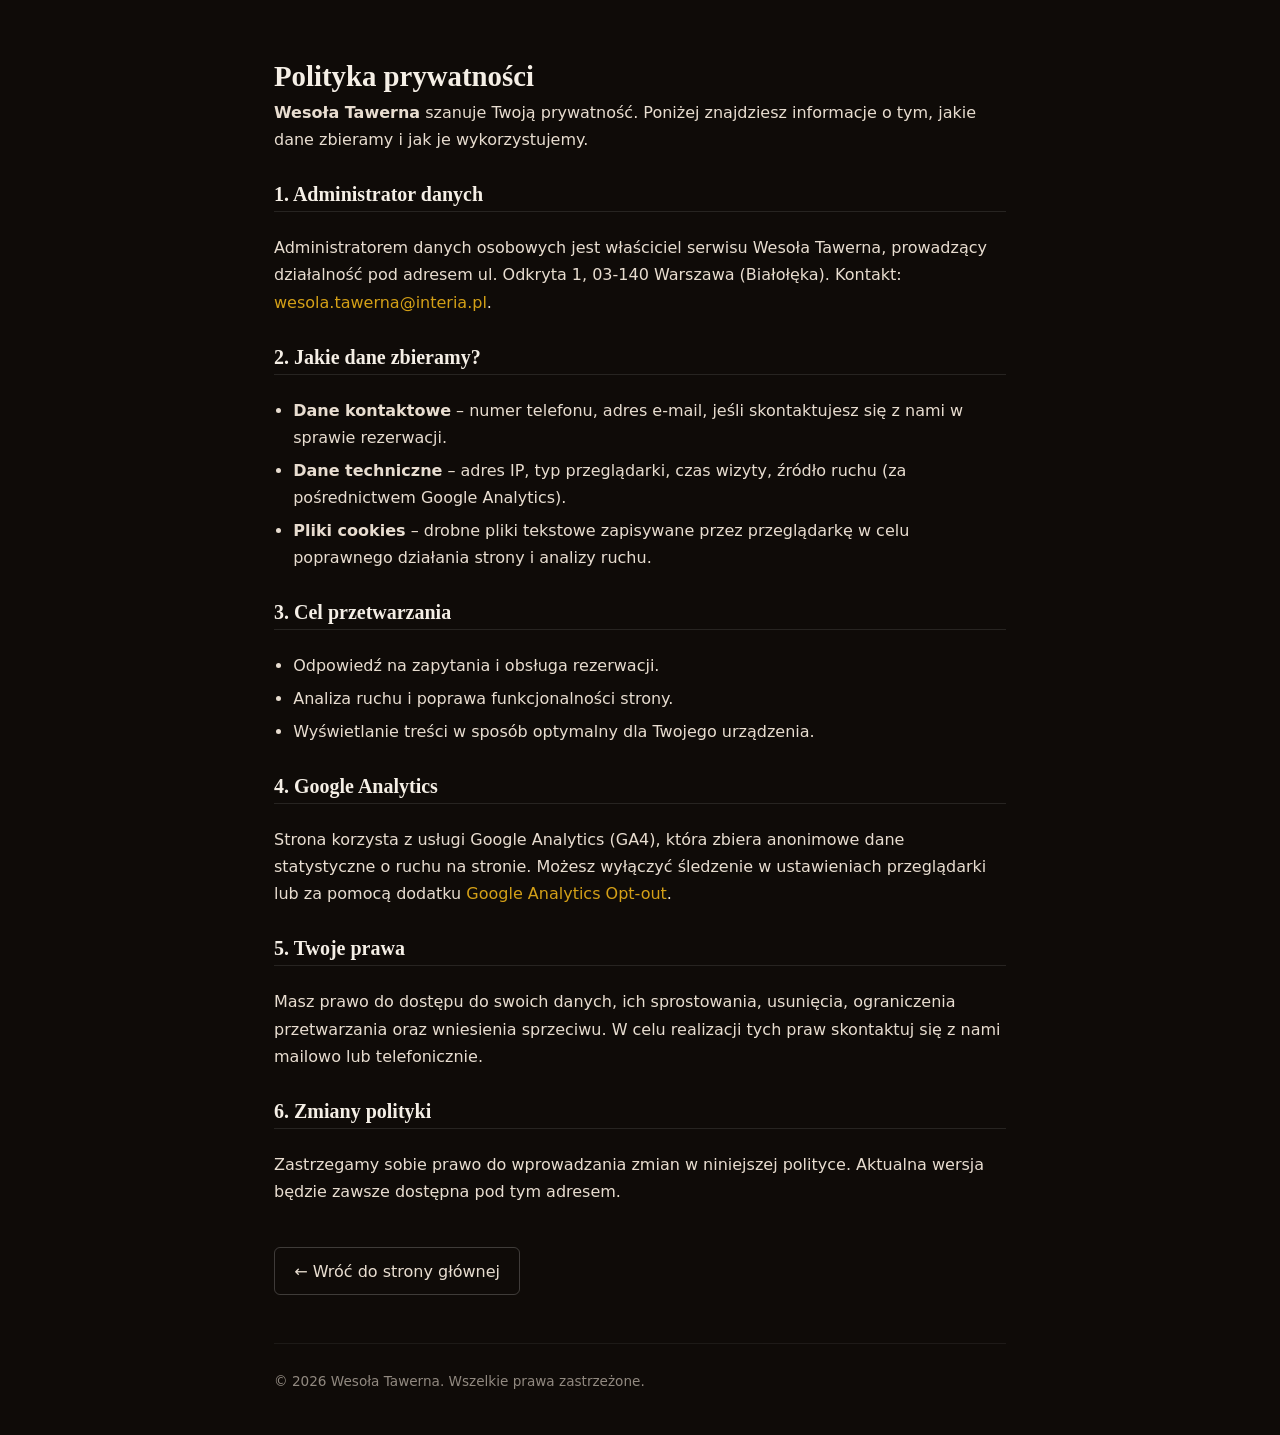
<file: privacy.html>
<!doctype html>
<html lang="pl">
  <head>
    <meta charset="utf-8">
    <meta name="viewport" content="width=device-width, initial-scale=1">
    <title>Polityka prywatności – Wesoła Tawerna</title>
    <meta name="description" content="Polityka prywatności i plików cookies serwisu Wesoła Tawerna.">
    <link rel="stylesheet" href="styles.css">
    <style>
      html{scroll-behavior:smooth}
      body{background:#0f0b08;color:#e8ddd0;font-family:system-ui,-apple-system,Segoe UI,Roboto,Helvetica,Arial,sans-serif;line-height:1.7;max-width:780px;margin:0 auto;padding:2rem 1.5rem}
      h1,h2{color:#f5efe6;margin-top:2rem}
      h1{font-size:1.8rem;margin-bottom:.5rem}
      h2{font-size:1.25rem;border-bottom:1px solid rgba(255,255,255,.1);padding-bottom:.4rem}
      a{color:#d4a017;text-decoration:none}
      a:hover{text-decoration:underline}
      p{margin:.6rem 0}
      ul{padding-left:1.2rem}
      li{margin:.35rem 0}
      .back{display:inline-block;margin-top:2rem;padding:.6rem 1.2rem;border:1px solid rgba(255,255,255,.2);border-radius:6px;color:#e8ddd0;text-decoration:none}
      .back:hover{border-color:#d4a017;color:#d4a017}
      footer{margin-top:3rem;font-size:.85rem;opacity:.6;border-top:1px solid rgba(255,255,255,.1);padding-top:1rem}
    </style>
  </head>
  <body>
    <h1>Polityka prywatności</h1>
    <p><strong>Wesoła Tawerna</strong> szanuje Twoją prywatność. Poniżej znajdziesz informacje o tym, jakie dane zbieramy i jak je wykorzystujemy.</p>

    <h2>1. Administrator danych</h2>
    <p>Administratorem danych osobowych jest właściciel serwisu Wesoła Tawerna, prowadzący działalność pod adresem ul. Odkryta 1, 03-140 Warszawa (Białołęka). Kontakt: <span class="email-obf" data-user="wesola.tawerna" data-domain="interia.pl"></span>.</p>

    <h2>2. Jakie dane zbieramy?</h2>
    <ul>
      <li><strong>Dane kontaktowe</strong> – numer telefonu, adres e-mail, jeśli skontaktujesz się z nami w sprawie rezerwacji.</li>
      <li><strong>Dane techniczne</strong> – adres IP, typ przeglądarki, czas wizyty, źródło ruchu (za pośrednictwem Google Analytics).</li>
      <li><strong>Pliki cookies</strong> – drobne pliki tekstowe zapisywane przez przeglądarkę w celu poprawnego działania strony i analizy ruchu.</li>
    </ul>

    <h2>3. Cel przetwarzania</h2>
    <ul>
      <li>Odpowiedź na zapytania i obsługa rezerwacji.</li>
      <li>Analiza ruchu i poprawa funkcjonalności strony.</li>
      <li>Wyświetlanie treści w sposób optymalny dla Twojego urządzenia.</li>
    </ul>

    <h2>4. Google Analytics</h2>
    <p>Strona korzysta z usługi Google Analytics (GA4), która zbiera anonimowe dane statystyczne o ruchu na stronie. Możesz wyłączyć śledzenie w ustawieniach przeglądarki lub za pomocą dodatku <a href="https://tools.google.com/dlpage/gaoptout" target="_blank" rel="noreferrer">Google Analytics Opt-out</a>.</p>

    <h2>5. Twoje prawa</h2>
    <p>Masz prawo do dostępu do swoich danych, ich sprostowania, usunięcia, ograniczenia przetwarzania oraz wniesienia sprzeciwu. W celu realizacji tych praw skontaktuj się z nami mailowo lub telefonicznie.</p>

    <h2>6. Zmiany polityki</h2>
    <p>Zastrzegamy sobie prawo do wprowadzania zmian w niniejszej polityce. Aktualna wersja będzie zawsze dostępna pod tym adresem.</p>

    <a class="back" href="index.html">← Wróć do strony głównej</a>

    <footer>
      <p>&copy; 2026 Wesoła Tawerna. Wszelkie prawa zastrzeżone.</p>
    </footer>

    <script>
      document.querySelectorAll('.email-obf').forEach(function(el){
        var e=el.getAttribute('data-user')+'@'+el.getAttribute('data-domain');
        el.innerHTML='<a href="mailto:'+e+'">'+e+'</a>';
      });
    </script>
  </body>
</html>
</file>
<file: styles.css>
:root {
  --ink: #17120d;
  --paper: #fbf5e8;
  --cream: #f3e5c8;
  --wood: #6c3f24;
  --ember: #c84d2b;
  --gold: #d79b42;
  --leaf: #294b36;
  --blue: #27415f;
  --muted: #756858;
  --line: rgba(23, 18, 13, 0.16);
  --shadow: 0 22px 70px rgba(23, 18, 13, 0.22);
  font-family: Inter, ui-sans-serif, system-ui, -apple-system, BlinkMacSystemFont, "Segoe UI", sans-serif;
}

* {
  box-sizing: border-box;
}

html {
  scroll-behavior: smooth;
}

body {
  margin: 0;
  background: var(--paper);
  color: var(--ink);
}

img {
  display: block;
  max-width: 100%;
}

a {
  color: inherit;
  text-decoration: none;
}

.site-header {
  align-items: center;
  background: rgba(23, 18, 13, 0.9);
  color: #fff8e8;
  display: flex;
  gap: 22px;
  justify-content: space-between;
  left: 0;
  padding: 14px clamp(18px, 4vw, 54px);
  position: fixed;
  right: 0;
  top: 0;
  transition: background 0.2s ease, box-shadow 0.2s ease;
  z-index: 20;
}

.site-header.scrolled {
  background: rgba(23, 18, 13, 0.97);
  box-shadow: 0 10px 28px rgba(0, 0, 0, 0.22);
}

.brand {
  align-items: center;
  display: flex;
  font-weight: 850;
  gap: 12px;
  letter-spacing: 0;
  text-transform: uppercase;
}

.brand img {
  background: var(--cream);
  border-radius: 50%;
  height: 48px;
  object-fit: cover;
  width: 48px;
}

.site-nav {
  align-items: center;
  display: flex;
  gap: clamp(14px, 2vw, 28px);
  font-size: 0.94rem;
  font-weight: 750;
}

.site-nav a {
  opacity: 0.86;
}

.site-nav a:hover {
  color: var(--gold);
  opacity: 1;
}

.nav-toggle {
  background: transparent;
  border: 0;
  display: none;
  height: 42px;
  padding: 8px;
  width: 42px;
}

.nav-toggle span {
  background: #fff8e8;
  display: block;
  height: 2px;
  margin: 6px 0;
}

.hero {
  color: #fff8e8;
  min-height: 92svh;
  overflow: hidden;
  padding: 150px clamp(20px, 6vw, 78px) 34px;
  position: relative;
}

.hero-bg,
.hero-overlay {
  inset: 0;
  position: absolute;
}

.hero-bg {
  height: 100%;
  object-fit: cover;
  width: 100%;
}

.hero-overlay {
  background:
    linear-gradient(90deg, rgba(13, 9, 5, 0.65), rgba(13, 9, 5, 0.35) 48%, rgba(13, 9, 5, 0.08)),
    linear-gradient(0deg, rgba(13, 9, 5, 0.55), rgba(13, 9, 5, 0.0) 42%);
}

.hero-content {
  max-width: 760px;
  position: relative;
  z-index: 1;
}

.eyebrow,
.section-kicker {
  color: var(--gold);
  font-size: 0.78rem;
  font-weight: 900;
  letter-spacing: 0;
  margin: 0 0 14px;
  text-transform: uppercase;
}

h1,
h2,
h3,
p {
  margin-top: 0;
}

h1 {
  font-family: Georgia, "Times New Roman", serif;
  font-size: clamp(3.9rem, 10vw, 8.4rem);
  line-height: 0.88;
  margin-bottom: 22px;
}

h2 {
  font-family: Georgia, "Times New Roman", serif;
  font-size: clamp(2.25rem, 4vw, 4.6rem);
  line-height: 0.98;
  margin-bottom: 22px;
}

h3 {
  font-size: 1.25rem;
  line-height: 1.15;
}

.hero-lead {
  font-size: clamp(1.08rem, 2vw, 1.45rem);
  line-height: 1.55;
  max-width: 620px;
}

.hero-actions,
.contact-actions {
  display: flex;
  flex-wrap: wrap;
  gap: 12px;
  margin-top: 30px;
}

.button {
  align-items: center;
  border: 1px solid transparent;
  border-radius: 6px;
  display: inline-flex;
  font-weight: 900;
  justify-content: center;
  min-height: 48px;
  padding: 13px 20px;
}

.button.primary {
  background: var(--ember);
  color: #fff8e8;
}

.button.secondary {
  background: #fff8e8;
  color: var(--ink);
}

.button.music {
  background: var(--gold);
  color: var(--ink);
}

.button.map {
  border-color: rgba(255, 248, 232, 0.42);
  color: #fff8e8;
}

.hero-info {
  bottom: 24px;
  display: grid;
  gap: 10px;
  grid-template-columns: repeat(3, minmax(0, 1fr));
  left: clamp(20px, 6vw, 78px);
  max-width: 980px;
  position: absolute;
  right: clamp(20px, 6vw, 78px);
  z-index: 1;
}

.hero-info span {
  border-top: 1px solid rgba(255, 248, 232, 0.32);
  font-weight: 800;
  padding-top: 14px;
}

.section {
  padding: clamp(72px, 9vw, 128px) clamp(20px, 6vw, 78px);
}

.intro-grid {
  display: grid;
  gap: clamp(28px, 6vw, 82px);
  grid-template-columns: minmax(0, 1.05fr) minmax(280px, 0.95fr);
}

.intro-copy {
  color: var(--muted);
  font-size: 1.08rem;
  line-height: 1.75;
}

.feature-band {
  background: var(--leaf);
  color: #fff8e8;
  display: grid;
  gap: 1px;
  grid-template-columns: repeat(3, minmax(0, 1fr));
}

.feature {
  border-right: 1px solid rgba(255, 248, 232, 0.14);
  display: grid;
  gap: 18px;
  min-height: 190px;
  padding: clamp(28px, 5vw, 54px);
}

.feature strong {
  color: var(--gold);
}

.feature span {
  font-family: Georgia, "Times New Roman", serif;
  font-size: clamp(1.45rem, 2.3vw, 2.15rem);
  line-height: 1.08;
}

.menu-section {
  background: #fffaf0;
}

.section-heading {
  align-items: end;
  display: flex;
  gap: 24px;
  justify-content: space-between;
  margin-bottom: 38px;
}

.section-heading h2 {
  margin-bottom: 0;
  max-width: 780px;
}

.text-link {
  border-bottom: 2px solid var(--ember);
  color: var(--ember);
  font-weight: 900;
  padding-bottom: 5px;
  white-space: nowrap;
}

.menu-layout {
  align-items: start;
  display: grid;
  gap: clamp(28px, 5vw, 66px);
  grid-template-columns: minmax(290px, 0.9fr) minmax(300px, 0.7fr);
}

.menu-list {
  border-top: 1px solid var(--line);
}

.menu-list article {
  align-items: center;
  border-bottom: 1px solid var(--line);
  display: flex;
  gap: 18px;
  justify-content: space-between;
  padding: 22px 0;
}

.menu-list span {
  font-size: clamp(1.15rem, 2vw, 1.55rem);
  font-weight: 850;
}

.menu-list strong {
  color: var(--ember);
  font-size: 1.4rem;
  white-space: nowrap;
}

.menu-preview,
.gallery button {
  background: transparent;
  border: 0;
  cursor: zoom-in;
  padding: 0;
}

.menu-preview img {
  border-radius: 8px;
  box-shadow: var(--shadow);
  width: min(100%, 460px);
}

.split-section {
  align-items: stretch;
  background: var(--ink);
  color: #fff8e8;
  display: grid;
  grid-template-columns: 1.05fr 0.95fr;
}

.split-media img {
  height: 100%;
  min-height: 560px;
  object-fit: cover;
  width: 100%;
}

.split-content {
  align-self: center;
  padding: clamp(48px, 7vw, 86px);
}

.split-content p {
  color: rgba(255, 248, 232, 0.78);
  line-height: 1.7;
}

.clean-list {
  display: grid;
  gap: 12px;
  list-style: none;
  margin: 26px 0 0;
  padding: 0;
}

.clean-list li {
  border-top: 1px solid rgba(255, 248, 232, 0.16);
  font-weight: 800;
  padding-top: 14px;
}

.events {
  background: var(--cream);
}

.event-grid {
  display: grid;
  gap: 18px;
  grid-template-columns: 1.3fr 1fr 1fr;
}

.event-grid article {
  background: rgba(255, 250, 240, 0.72);
  border: 1px solid var(--line);
  border-radius: 8px;
  min-height: 260px;
  padding: 24px;
}

.event-grid .music-card {
  background:
    linear-gradient(135deg, rgba(23, 18, 13, 0.9), rgba(108, 63, 36, 0.92)),
    var(--ink);
  color: #fff8e8;
}

.event-grid .music-card p {
  color: rgba(255, 248, 232, 0.78);
}

.music-card .button {
  margin-top: 12px;
}

.event-grid p {
  color: var(--muted);
  line-height: 1.65;
}

.event-main {
  display: grid;
  gap: 22px;
  grid-row: span 2;
}

.event-main img {
  border-radius: 6px;
  width: 100%;
}

.gallery {
  background: var(--paper);
}

.gallery-grid {
  display: grid;
  gap: 14px;
  grid-template-columns: repeat(2, 1fr);
}

.gallery-item {
  background: transparent;
  border: 0;
  border-radius: 12px;
  cursor: zoom-in;
  display: block;
  overflow: hidden;
  padding: 0;
  position: relative;
}

.gallery-item img {
  aspect-ratio: 4 / 3;
  display: block;
  height: 100%;
  object-fit: cover;
  transition: transform 0.4s ease;
  width: 100%;
}

.gallery-item:hover img {
  transform: scale(1.05);
}

.gallery-item--feature {
  box-shadow: 0 14px 36px rgba(23, 18, 13, 0.22);
}

.contact-section {
  background:
    linear-gradient(135deg, rgba(41, 75, 54, 0.96), rgba(39, 65, 95, 0.94)),
    var(--leaf);
  color: #fff8e8;
}

.contact-panel {
  align-items: center;
  display: grid;
  gap: 34px;
  grid-template-columns: 1.1fr 0.9fr auto;
}

.contact-panel p {
  color: rgba(255, 248, 232, 0.78);
  line-height: 1.65;
  max-width: 640px;
}

.qr-box {
  align-items: center;
  display: grid;
  gap: 12px;
  justify-items: center;
  max-width: 160px;
  text-align: center;
}

.qr-box img {
  background: #fff;
  border-radius: 8px;
  padding: 8px;
}

.qr-box span {
  font-size: 0.82rem;
  font-weight: 800;
}

.site-footer {
  align-items: center;
  background: var(--ink);
  color: #fff8e8;
  display: flex;
  flex-wrap: wrap;
  gap: 14px;
  justify-content: center;
  padding: 28px 20px;
  text-align: center;
}

.site-footer img {
  background: var(--cream);
  border-radius: 50%;
  height: 46px;
  object-fit: cover;
  width: 46px;
}

.site-footer span {
  font-weight: 900;
  text-transform: uppercase;
}

.site-footer p {
  color: rgba(255, 248, 232, 0.72);
  margin: 0;
}

.lightbox {
  align-items: center;
  background: rgba(10, 7, 4, 0.92);
  display: grid;
  inset: 0;
  justify-items: center;
  padding: 26px;
  position: fixed;
  z-index: 50;
}

.lightbox[hidden] {
  display: none;
}

.lightbox img {
  border-radius: 8px;
  max-height: 88svh;
  object-fit: contain;
}

.lightbox button {
  background: #fff8e8;
  border: 0;
  border-radius: 50%;
  color: var(--ink);
  cursor: pointer;
  font-size: 2rem;
  height: 48px;
  position: fixed;
  right: 22px;
  top: 22px;
  width: 48px;
}

@media (max-width: 900px) {
  .nav-toggle {
    display: block;
  }

  .site-nav {
    background: var(--ink);
    display: none;
    flex-direction: column;
    left: 0;
    padding: 22px;
    position: absolute;
    right: 0;
    top: 76px;
  }

  .site-nav.open {
    display: flex;
  }

  .hero {
    min-height: 88svh;
    padding-top: 132px;
  }

  .hero-info,
  .intro-grid,
  .feature-band,
  .menu-layout,
  .split-section,
  .event-grid,
  .contact-panel {
    grid-template-columns: 1fr;
  }

  .hero-info {
    margin-top: 54px;
    position: relative;
    inset: auto;
  }

  .section-heading {
    align-items: start;
    flex-direction: column;
  }

  .split-media img {
    min-height: 360px;
  }

  .gallery {
    grid-template-columns: 1fr;
  }

  .gallery-item--feature {
    grid-column: span 1;
  }

  .gallery-item--feature img {
    aspect-ratio: 4 / 3;
  }

  .qr-box {
    justify-items: start;
    text-align: left;
  }
}

@media (max-width: 560px) {
  .brand span {
    font-size: 0.92rem;
  }

  h1 {
    font-size: clamp(3.2rem, 18vw, 4.9rem);
  }

  .hero-actions,
  .contact-actions {
    align-items: stretch;
    flex-direction: column;
  }

  .button {
    width: 100%;
  }

  .menu-list article {
    align-items: start;
    flex-direction: column;
    gap: 8px;
  }
}
/* === PROFESJONALNY DESIGN === */

/* Kolorystyka */
:root {
  --color-dark: #17120d;
  --color-accent: #c5a46e;      /* Złoty akcent */
  --color-card: #1f1814;
  --color-text: #f5f0e6;
  --color-muted: #a89e8f;
}

/* Feature Cards - nowoczesne i eleganckie */
.feature-band {
  display: grid;
  grid-template-columns: repeat(auto-fit, minmax(280px, 1fr));
  gap: 1.5rem;
  padding: 3rem 1.5rem;
  background: var(--color-dark);
}

.feature-card {
  background: var(--color-card);
  border-radius: 16px;
  padding: 2rem 1.75rem;
  text-align: center;
  transition: transform 0.3s ease, box-shadow 0.3s ease;
  border: 1px solid rgba(197, 164, 110, 0.1);
}

.feature-card:hover {
  transform: translateY(-8px);
  box-shadow: 0 20px 40px rgba(0, 0, 0, 0.3);
}

.feature-icon {
  font-size: 2.5rem;
  margin-bottom: 1rem;
}

.feature-number {
  font-size: 1rem;
  font-weight: 600;
  color: var(--color-accent);
  margin-bottom: 0.5rem;
  letter-spacing: 2px;
}

.feature-card h3 {
  font-size: 1.35rem;
  margin: 0.5rem 0 0.75rem;
  color: var(--color-text);
  line-height: 1.3;
}

.feature-card p {
  color: var(--color-muted);
  font-size: 1rem;
  line-height: 1.6;
}

/* Lepsze przyciski */
.button {
  transition: all 0.3s ease;
  font-weight: 600;
  letter-spacing: 0.5px;
}

.button.primary {
  background: var(--color-accent);
  color: #17120d;
  border: none;
}

.button.primary:hover {
  background: #d4b57d;
  transform: translateY(-2px);
  box-shadow: 0 8px 20px rgba(197, 164, 110, 0.3);
}

.button.secondary {
  border: 2px solid var(--color-accent);
  color: var(--color-accent);
}

.button.secondary:hover {
  background: var(--color-accent);
  color: #17120d;
}

/* Poprawa menu */
.menu-category {
  background: #1f1814;
  color: #f5f0e6;
  border-radius: 12px;
  padding: 1.75rem;
  margin-bottom: 1.5rem;
  border: 1px solid rgba(197, 164, 110, 0.08);
}

.menu-category h3 {
  color: var(--color-accent);
  margin-bottom: 1.25rem;
  font-size: 1.25rem;
  border-bottom: 1px solid rgba(197, 164, 110, 0.2);
  padding-bottom: 0.5rem;
}

.menu-note {
  font-size: 0.95rem;
  color: var(--color-muted);
  margin-top: 1rem;
  font-style: italic;
}
/* === NOWE PROFESJONALNE STYLE === */

.feature-band {
  display: grid;
  grid-template-columns: repeat(auto-fit, minmax(300px, 1fr));
  gap: 2rem;
  padding: 4rem 1.5rem;
  background: #1a140f;
}

.feature-card {
  position: relative;
  background-size: cover;
  background-position: center;
  border-radius: 16px;
  overflow: hidden;
  min-height: 320px;
  display: flex;
  align-items: flex-end;
  color: white;
  box-shadow: 0 10px 30px rgba(0,0,0,0.4);
}

.feature-card::before {
  content: '';
  position: absolute;
  inset: 0;
  background: linear-gradient(to top, rgba(23,18,13,0.88) 25%, rgba(23,18,13,0.25) 70%);
}

.feature-card-content {
  position: relative;
  padding: 2rem;
  z-index: 2;
}

.feature-number {
  color: #c5a46e;
  font-weight: 700;
  letter-spacing: 3px;
  margin-bottom: 0.4rem;
}

.feature-card h3 {
  font-size: 1.55rem;
  margin: 0 0 0.6rem;
  color: #fff;
  line-height: 1.2;
}

.feature-card p {
  color: #d4c9b5;
  font-size: 1.05rem;
  margin: 0;
}

.intro-image {
  border-radius: 16px;
  overflow: hidden;
  box-shadow: 0 15px 40px rgba(0,0,0,0.35);
}

.intro-image img {
  width: 100%;
  height: 100%;
  object-fit: cover;
}

.split-media {
  border-radius: 16px;
  overflow: hidden;
  box-shadow: 0 15px 40px rgba(0,0,0,0.35);
}

.split-media img {
  width: 100%;
  height: auto;
  display: block;
}

/* Menu rozwijane */
.menu-toggle {
  display: block;
  width: 100%;
  max-width: 320px;
  margin: 1.5rem auto;
  padding: 14px 24px;
  background: #17120d;
  color: #fff;
  border: none;
  border-radius: 8px;
  font-size: 1rem;
  font-weight: 600;
  cursor: pointer;
}

.menu-category {
  background: #1f1814;
  color: #f5f0e6;
  border-radius: 12px;
  padding: 1.75rem;
  margin-bottom: 1.5rem;
  border: 1px solid rgba(197, 164, 110, 0.1);
}

.menu-category h3 {
  color: #c5a46e;
  margin-bottom: 1.25rem;
  font-size: 1.25rem;
  border-bottom: 1px solid rgba(197, 164, 110, 0.2);
  padding-bottom: 0.5rem;
}

.menu-note {
  font-size: 0.95rem;
  color: #a89e8f;
  margin-top: 1rem;
  font-style: italic;
}

/* === Menu rozwijane (collapsible) === */
.menu-category {
  padding: 0;
}

.menu-category > summary {
  cursor: pointer;
  list-style: none;
  display: flex;
  align-items: center;
  justify-content: space-between;
  padding: 1.25rem 1.75rem;
  margin: 0;
  border-bottom: 1px solid rgba(197, 164, 110, 0.2);
  transition: background 0.2s ease;
  user-select: none;
}

.menu-category > summary::-webkit-details-marker { display: none; }
.menu-category > summary::marker { display: none; }

.menu-category > summary:hover {
  background: rgba(197, 164, 110, 0.06);
}

.menu-category > summary:focus-visible {
  outline: 2px solid #c5a46e;
  outline-offset: -2px;
}

.menu-category .cat-title {
  color: #c5a46e;
  font-size: 1.25rem;
  font-weight: 700;
  letter-spacing: 0;
  flex: 1;
}

.menu-category .cat-toggle {
  color: #c5a46e;
  font-size: 1.6rem;
  font-weight: 700;
  line-height: 1;
  transition: transform 0.25s ease;
  display: inline-block;
  margin-left: 12px;
}

.menu-category[open] .cat-toggle {
  transform: rotate(45deg); /* "+" staje się "×" */
}

.menu-category[open] > summary {
  border-bottom: 1px solid rgba(197, 164, 110, 0.2);
}

.menu-category > .menu-list,
.menu-category > .menu-note {
  padding-left: 1.75rem;
  padding-right: 1.75rem;
}

.menu-category > .menu-list {
  padding-top: 0.75rem;
  padding-bottom: 0.25rem;
  border-top: 0;
}

.menu-category > .menu-note {
  padding-bottom: 1.25rem;
  margin-top: 0;
}

/* Pozycje menu: ceny tuż przy nazwach, lepszy kolor */
.menu-list article {
  align-items: baseline;
  border-bottom: 1px solid rgba(197, 164, 110, 0.12);
  display: flex;
  gap: 14px;
  padding: 12px 0;
}

.menu-list article:last-child {
  border-bottom: 0;
}

.menu-list span {
  font-size: clamp(1.05rem, 1.8vw, 1.3rem);
  font-weight: 700;
  color: #f5f0e6;
}

.menu-list strong {
  color: #d79b42;            /* złoty — lepszy kontrast niż ember na ciemnym tle */
  font-size: 1.15rem;
  font-weight: 800;
  white-space: nowrap;
}

/* === Feature-band — numer + opis (bez ikon) === */
.feature {
  align-items: start;
  display: grid;
  gap: 8px;
  grid-template-rows: auto 1fr;
}

.feature strong {
  font-size: 0.85rem;
  font-weight: 700;
  letter-spacing: 1.5px;
  text-transform: uppercase;
}

.feature span {
  font-size: clamp(1.05rem, 1.5vw, 1.35rem);
  line-height: 1.32;
}

/* === Sekcja opinii === */
.testimonials {
  background: var(--cream);
}

.testimonial-grid {
  display: grid;
  gap: 24px;
  grid-template-columns: repeat(auto-fit, minmax(280px, 1fr));
}

.testimonial-card {
  background: #fffaf0;
  border: 1px solid var(--line);
  border-radius: 12px;
  box-shadow: 0 6px 18px rgba(23, 18, 13, 0.08);
  display: flex;
  flex-direction: column;
  gap: 14px;
  padding: 28px;
}

.testimonial-stars {
  color: var(--gold);
  font-size: 1.1rem;
  letter-spacing: 2px;
}

.testimonial-text {
  color: var(--ink);
  font-size: 1.05rem;
  font-style: italic;
  line-height: 1.6;
  margin: 0;
}

.testimonial-author {
  color: var(--muted);
  font-size: 0.92rem;
  font-weight: 700;
  margin: 0;
}

/* === Status "Otwarte teraz / Zamknięte" === */
.open-now {
  align-items: center;
  background: rgba(255, 248, 232, 0.08);
  border: 1px solid rgba(255, 248, 232, 0.18);
  border-radius: 999px;
  display: inline-flex;
  font-size: 0.95rem;
  font-weight: 700;
  gap: 10px;
  margin-bottom: 1.25rem;
  padding: 8px 16px;
}

.open-now-dot {
  background: #c84d2b;
  border-radius: 50%;
  display: inline-block;
  height: 10px;
  width: 10px;
}

.open-now.is-open .open-now-dot {
  background: #6dbe5a;
  box-shadow: 0 0 0 4px rgba(109, 190, 90, 0.25);
}

.open-now-detail {
  color: rgba(255, 248, 232, 0.78);
  font-weight: 500;
}

/* === Sticky phone button (mobile) === */
.phone-fab {
  align-items: center;
  background: #25d366;
  border-radius: 50%;
  bottom: 22px;
  box-shadow: 0 10px 28px rgba(0, 0, 0, 0.4);
  color: #fff8e8;
  display: none;
  height: 56px;
  justify-content: center;
  position: fixed;
  right: 22px;
  transition: background 0.2s ease, transform 0.2s ease;
  width: 56px;
  z-index: 30;
}

.phone-fab:hover,
.phone-fab:focus-visible {
  background: #1ea84d;
  transform: scale(1.06);
}

.phone-fab svg {
  height: 26px;
  width: 26px;
}

@media (max-width: 768px) {
  .phone-fab {
    display: flex;
  }
}

/* === Przycisk "Posłuchaj utworów" (czerwony + puls tła) === */
.button-icon {
  height: 18px;
  margin-right: 8px;
  width: 18px;
}

.button.music {
  background-color: #c84d2b !important;
  color: #ffffff !important;
  border: none !important;
  animation: musicPulse 1.5s ease-in-out infinite;
}

@keyframes musicPulse {
  0%, 100% {
    background-color: #c84d2b;
    transform: scale(1);
  }
  50% {
    background-color: #ff2e00;
    transform: scale(1.06);
  }
}

@media (prefers-reduced-motion: reduce) {
  .button.music {
    animation: none;
  }
}

/* === Przycisk "Sprawdź menu" (secondary) — ZAWSZE złoty === */
.button.secondary {
  background-color: var(--gold) !important;
  border-color: transparent !important;
  color: var(--ink) !important;
}

.button.secondary:hover {
  background-color: #e0a548 !important;
}

/* === FAQ — link do playlisty widoczny === */
.faq-item p a {
  color: var(--ember);
  font-weight: 800;
  text-decoration: underline;
  text-decoration-color: var(--ember);
  text-decoration-thickness: 2px;
  text-underline-offset: 3px;
}

.faq-item p a:hover {
  color: #d65a36;
}

/* === Nawigacja: link "Muzyka" === */
.site-nav a.nav-music {
  align-items: center;
  color: var(--gold);
  display: inline-flex;
  gap: 6px;
  opacity: 1;
}

.site-nav a.nav-music svg {
  height: 16px;
  width: 16px;
}

.site-nav a.nav-music:hover {
  opacity: 1;
}

/* === Animacje scroll fade-in === */
.fade-in {
  opacity: 0;
  transform: translateY(18px);
  transition: opacity 0.7s ease, transform 0.7s ease;
}

.fade-in.is-visible {
  opacity: 1;
  transform: translateY(0);
}

@media (prefers-reduced-motion: reduce) {
  .fade-in {
    opacity: 1;
    transform: none;
    transition: none;
  }
}
</file>
